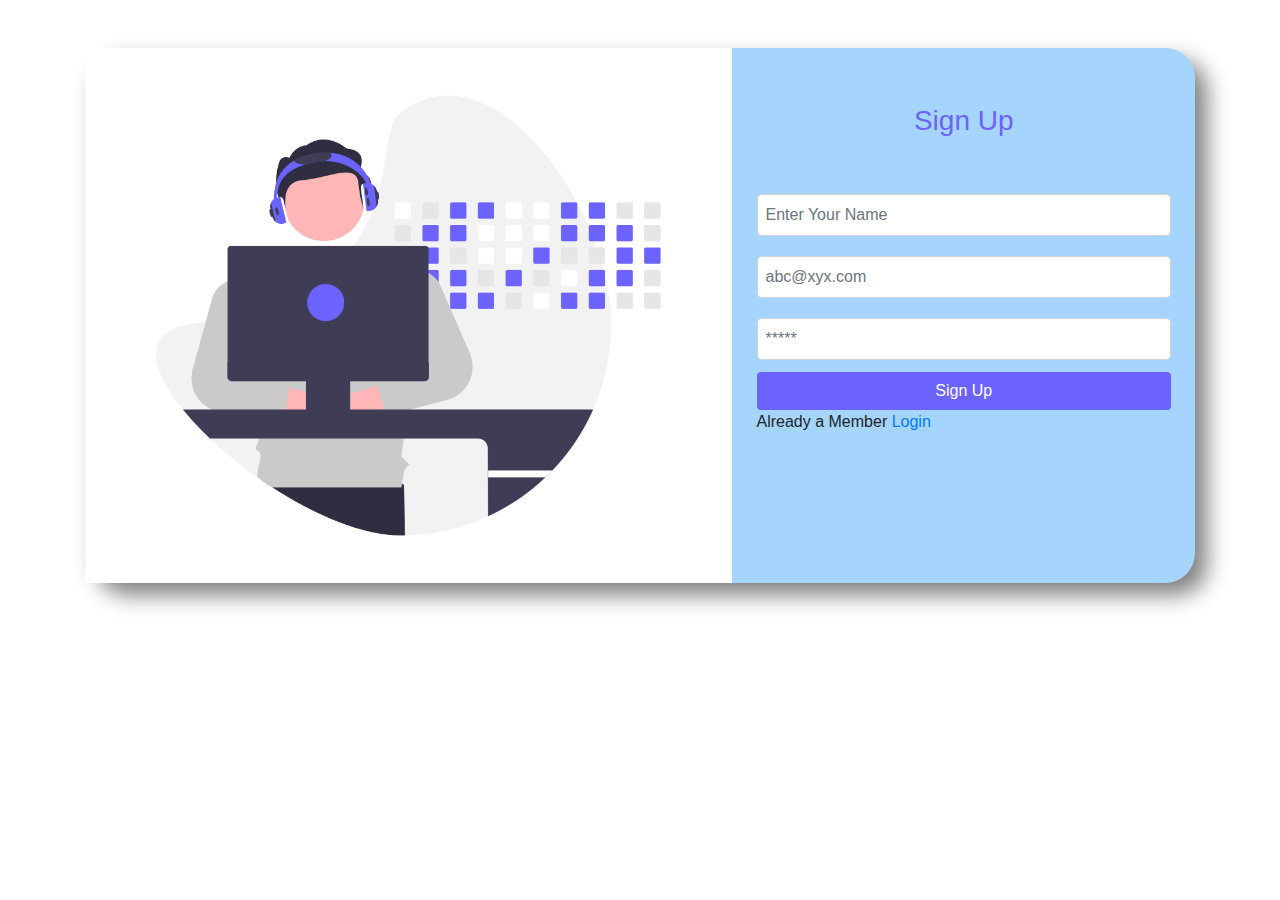
<file: index.html>
<!DOCTYPE html>
<html lang="en">

<head>
    <meta charset="UTF-8">
    <meta http-equiv="X-UA-Compatible" content="IE=edge">
    <meta name="viewport" content="width=device-width, initial-scale=1.0">
    <title>Document</title>

    <link rel="stylesheet" href="https://maxcdn.bootstrapcdn.com/bootstrap/4.0.0/css/bootstrap.min.css"
        integrity="sha384-Gn5384xqQ1aoWXA+058RXPxPg6fy4IWvTNh0E263XmFcJlSAwiGgFAW/dAiS6JXm" crossorigin="anonymous">
    <link rel="stylesheet" href="./style.css">
</head>

<body>
    <div class="form my-5">
        <div class="container">
            <div class="row no-gutters ">
                <div class="col-md-7">
                    <img class="img-fluid" src="./images/img1.png" alt="img1">
                </div>
                <div class="col-md-5 px-4 pt-2 my-5">
                    <h3 class="text-center "> Sign Up</h3>
                   
                        <div class="form-row mt-5 my-1 ">
                            <div class="col-md-12">
                                <input type="text" id="RegUserName" class="form-control my-2 p-2" placeholder="Enter Your Name" required>
                            </div>
                        </div>
                        <div class="form-row my-1">
                            <div class="col-md-12">
                                <input type="email" id="RegUserEmail" class="form-control my-2 p-2" placeholder="abc@xyx.com">
                            </div>
                        </div>
                        <div class="form-row my-1">
                            <div class="col-md-12">
                                <input type="password" id="RegUserPassword" class="form-control my-2 p-2" placeholder="*****" >
                            </div>
                        </div>
                    </form>
                    <div class="form-row my-1 mb-5">
                        <div class="col-md-12">
                         <button type="button" class="btn btn-purple w-100" onclick="dataRegister()">Sign Up</button>
                         <p> Already a Member <a href="./login.html">Login</a></p>
                        </div>
                </div>
            </div>
        </div>
    </div>
    


    </div>
    <script src="https://code.jquery.com/jquery-3.2.1.slim.min.js"
        integrity="sha384-KJ3o2DKtIkvYIK3UENzmM7KCkRr/rE9/Qpg6aAZGJwFDMVNA/GpGFF93hXpG5KkN"
        crossorigin="anonymous"></script>
    <script src="https://cdnjs.cloudflare.com/ajax/libs/popper.js/1.12.9/umd/popper.min.js"
        integrity="sha384-ApNbgh9B+Y1QKtv3Rn7W3mgPxhU9K/ScQsAP7hUibX39j7fakFPskvXusvfa0b4Q"
        crossorigin="anonymous"></script>
    <script src="https://maxcdn.bootstrapcdn.com/bootstrap/4.0.0/js/bootstrap.min.js"
        integrity="sha384-JZR6Spejh4U02d8jOt6vLEHfe/JQGiRRSQQxSfFWpi1MquVdAyjUar5+76PVCmYl"
        crossorigin="anonymous"></script>
    <script src="./app.js"></script>
</body>

</html>
</file>
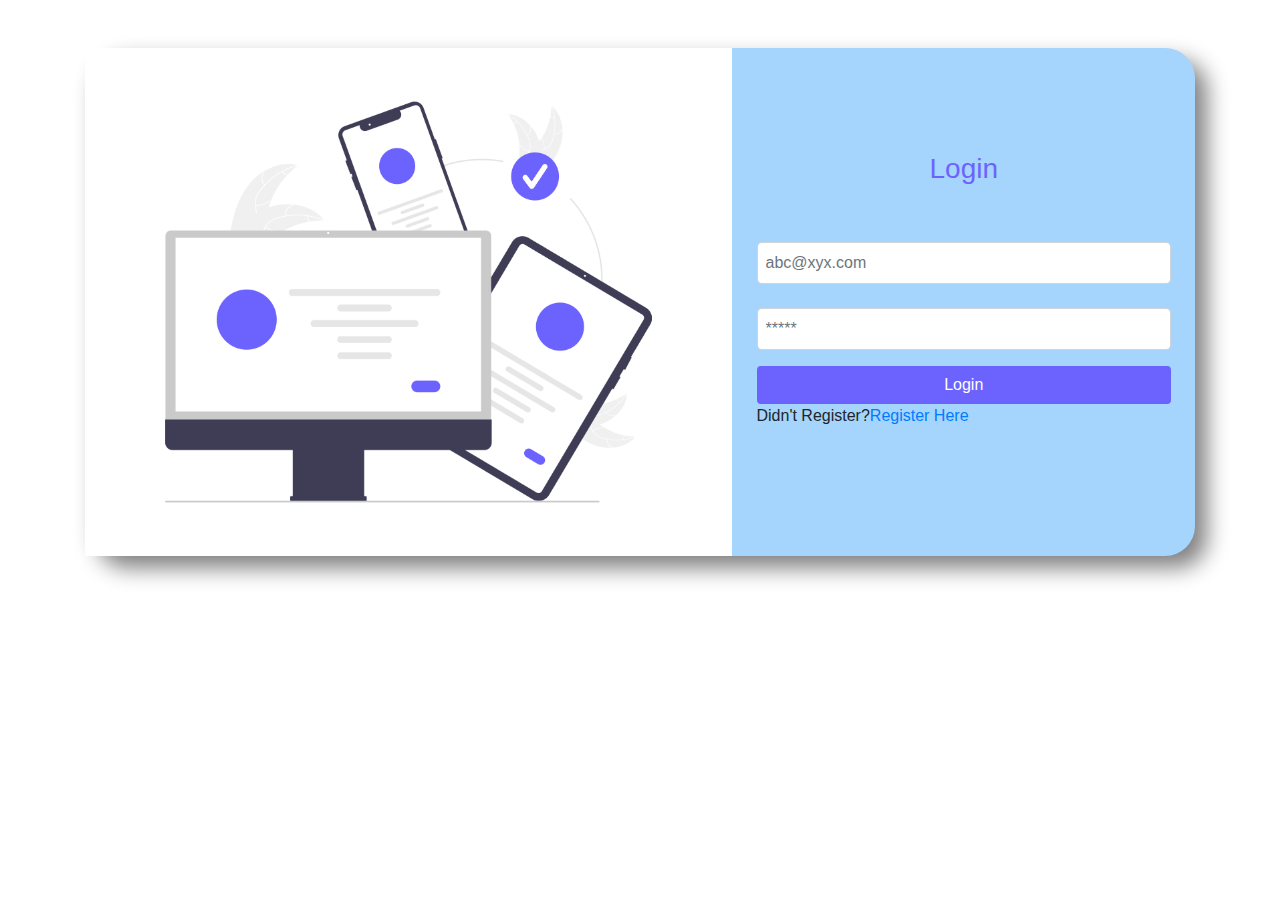
<file: login.html>
<!DOCTYPE html>
<html lang="en">

<head>
    <meta charset="UTF-8">
    <meta http-equiv="X-UA-Compatible" content="IE=edge">
    <meta name="viewport" content="width=device-width, initial-scale=1.0">
    <title>Document</title>

    <link rel="stylesheet" href="https://maxcdn.bootstrapcdn.com/bootstrap/4.0.0/css/bootstrap.min.css"
        integrity="sha384-Gn5384xqQ1aoWXA+058RXPxPg6fy4IWvTNh0E263XmFcJlSAwiGgFAW/dAiS6JXm" crossorigin="anonymous">
    <link rel="stylesheet" href="./style.css">
</head>

<body>
    <div class="form my-5">
        <div class="container">
            <div class="row no-gutters ">
                <div class="col-md-7">
                    <img class="img-fluid" src="./images/img2.png" alt="img1">
                </div>
                <div class="col-md-5 px-4 pt-2 my-5">
                    <h3 class="text-center my-5"> Login</h3>
                   
                        <div class="form-row my-2">
                            <div class="col-md-12">
                                <input type="email" id="LogUserEmail" class="form-control my-2 p-2" placeholder="abc@xyx.com">
                            </div>
                        </div>
                        <div class="form-row my-2">
                            <div class="col-md-12">
                                <input type="password" id="LogUserPassword" class="form-control my-2 p-2" placeholder="*****" >
                            </div>
                        </div>
                    </form>
                    <div class="form-row my-1 mb-5">
                        <div class="col-md-12">
                         <button type="button" class="btn btn-purple w-100" onclick="memberLogin()" >Login</button>
                         <p> Didn't Register?<a href="./index.html">Register Here</a></p>
                        </div>
                </div>
            </div>
        </div>
    </div>


    </div>
    <script src="https://code.jquery.com/jquery-3.2.1.slim.min.js"
        integrity="sha384-KJ3o2DKtIkvYIK3UENzmM7KCkRr/rE9/Qpg6aAZGJwFDMVNA/GpGFF93hXpG5KkN"
        crossorigin="anonymous"></script>
    <script src="https://cdnjs.cloudflare.com/ajax/libs/popper.js/1.12.9/umd/popper.min.js"
        integrity="sha384-ApNbgh9B+Y1QKtv3Rn7W3mgPxhU9K/ScQsAP7hUibX39j7fakFPskvXusvfa0b4Q"
        crossorigin="anonymous"></script>
    <script src="https://maxcdn.bootstrapcdn.com/bootstrap/4.0.0/js/bootstrap.min.js"
        integrity="sha384-JZR6Spejh4U02d8jOt6vLEHfe/JQGiRRSQQxSfFWpi1MquVdAyjUar5+76PVCmYl"
        crossorigin="anonymous"></script>
    <script src="./app.js"></script>
</body>

</html>
</file>
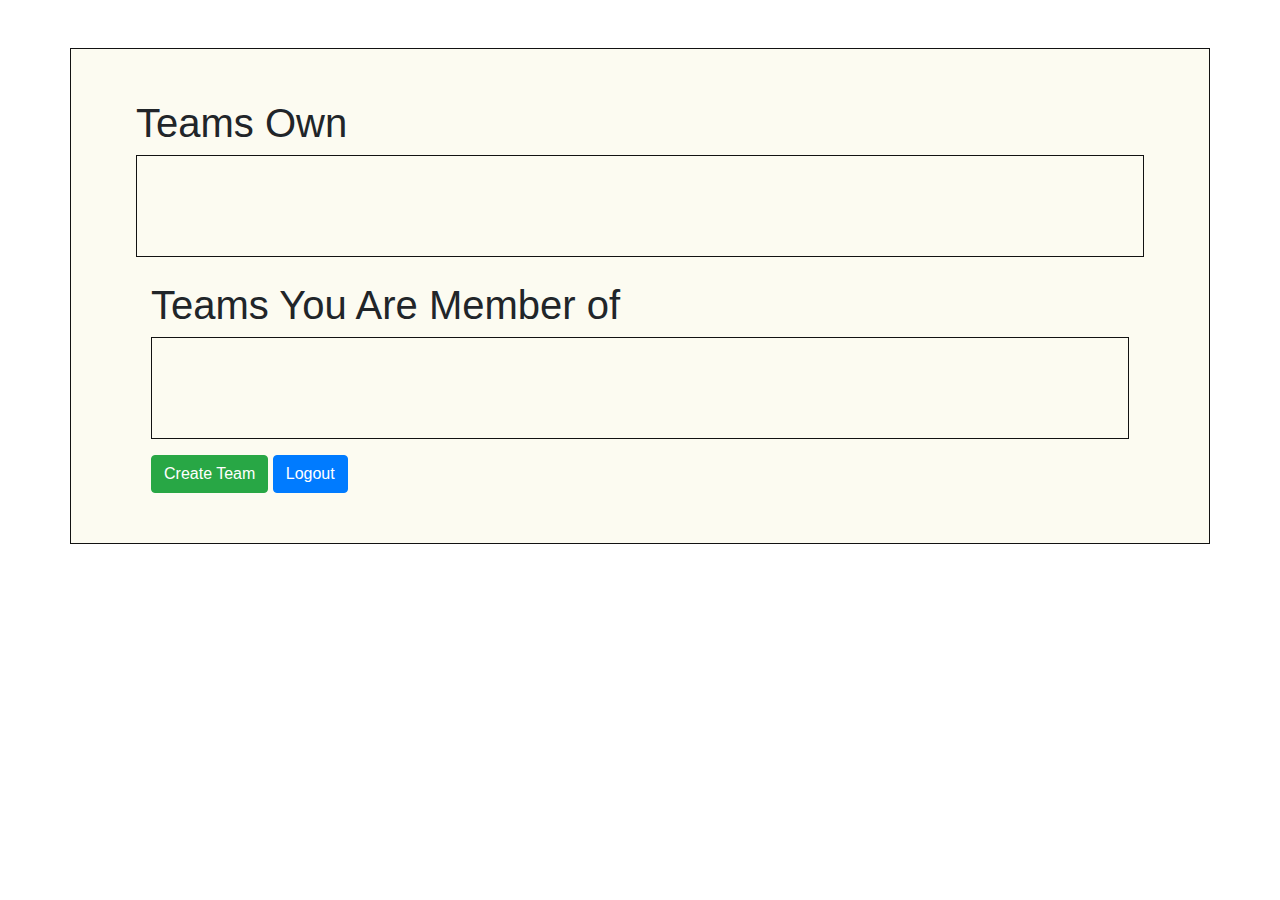
<file: profile.html>
<!DOCTYPE html>
<html lang="en">

<head>
    <meta charset="UTF-8">
    <meta http-equiv="X-UA-Compatible" content="IE=edge">
    <meta name="viewport" content="width=device-width, initial-scale=1.0">
    <title>Document</title>

    <link rel="stylesheet" href="https://maxcdn.bootstrapcdn.com/bootstrap/4.0.0/css/bootstrap.min.css"
        integrity="sha384-Gn5384xqQ1aoWXA+058RXPxPg6fy4IWvTNh0E263XmFcJlSAwiGgFAW/dAiS6JXm" crossorigin="anonymous">
    <link rel="stylesheet" href="./style.css">
</head>

<body onload="showProfile()">
    <div class="container my-5 mt-5">
        <div class="row d-flex justify-content-center profileRow">
            <div class="col-md-12">
                <h1>Teams Own</h1>
                <div class="col-md-12 profileRow" id="Owncontent">

                </div>
                <br>
            <div class="col-md-12">
                <h1>Teams You Are Member of</h1>
                <div class="col-md-12 profileRow" id="Partcontent">

                </div>
            </div>
                <div class="col-md-12">
                    <div class="modal" id="myModal">
                        <div class="modal-dialog">
                            <div class="modal-content">
                                <div class="modal-header">
                                    <h5 class="modal-title">Create Your Team</h5>
                                    <button class="close" data-dismiss="modal"><span>&times;</span></button>
                                </div>
                                <div class="modal-body">

                                    <div class="form-row mt-4">
                                        <input type="text" class="col-12 form-control" placeholder="Team Name" id="teamName">
                                    </div>

                                    <div class="form-row mt-4">
                                        <select name="teamCategory" class="col-12 form-control" id="teamCategory">
                                            <option disabled selected>Team Cateogry</option>
                                            <option value="Developer">Developer</option>
                                            <option value="Lead">Lead</option>
                                            <option value="Maintainence">Maintainence</option>
                                        </select>
                                    </div>

                                    <div class="form-row mt-4">
                                        <input type="text" class="col-12 form-control" placeholder="Member Name"
                                            id="memberName">
                                    </div>
                                    <!-- <div class="form-row mt-4">
                                        <input type="email" class="col-12 form-control" placeholder="Member Email"
                                            id="memberEmails">
                                    </div> -->
                                    <div class="form-row mt-4">
                                     <button type="button" class="btn btn-success mr-4" data-toggle="modal" data-target="#myModal" onclick="createTeam()">Create Team</button>
                                     <button type="button" class="btn btn-danger" data-toggle="modal" data-dismiss ="modal">Cancel</button>
                                    </div>

                                </div>
                            </div>
                        </div>
                    </div>
                    <button type="button" class="btn btn-success mt-3" data-toggle="modal" data-target="#myModal">Create
                        Team</button>
                    <button type="button" class="btn btn-primary mt-3" onclick="logout()">Logout</button>
                </div>
            </div>

        </div>


    </div>
    <script src="https://code.jquery.com/jquery-3.2.1.slim.min.js"
        integrity="sha384-KJ3o2DKtIkvYIK3UENzmM7KCkRr/rE9/Qpg6aAZGJwFDMVNA/GpGFF93hXpG5KkN"
        crossorigin="anonymous"></script>
    <script src="https://cdnjs.cloudflare.com/ajax/libs/popper.js/1.12.9/umd/popper.min.js"
        integrity="sha384-ApNbgh9B+Y1QKtv3Rn7W3mgPxhU9K/ScQsAP7hUibX39j7fakFPskvXusvfa0b4Q"
        crossorigin="anonymous"></script>
    <script src="https://maxcdn.bootstrapcdn.com/bootstrap/4.0.0/js/bootstrap.min.js"
        integrity="sha384-JZR6Spejh4U02d8jOt6vLEHfe/JQGiRRSQQxSfFWpi1MquVdAyjUar5+76PVCmYl"
        crossorigin="anonymous"></script>
    <script src="./app.js"></script>
</body>

</html>
</file>
<file: style.css>
* {
    padding: 0;
    margin: 0;
    box-sizing: border-box;
}
body
{
    background-color: white
}
.row
{
    background-color: #a5d5fc;
    border-radius: 30px;
    box-shadow: 12px 12px 22px gray;
}

h3
{
    color: #6C63FF;
}

.btn-purple
{
    background-color: #6C63FF;
    color: white;
}

.profileRow
{
    background-color: rgb(252, 251, 241);
    box-shadow: none;
    border: 1px #121212 solid;
    border-radius: 0;
    padding: 50px;
}
</file>
